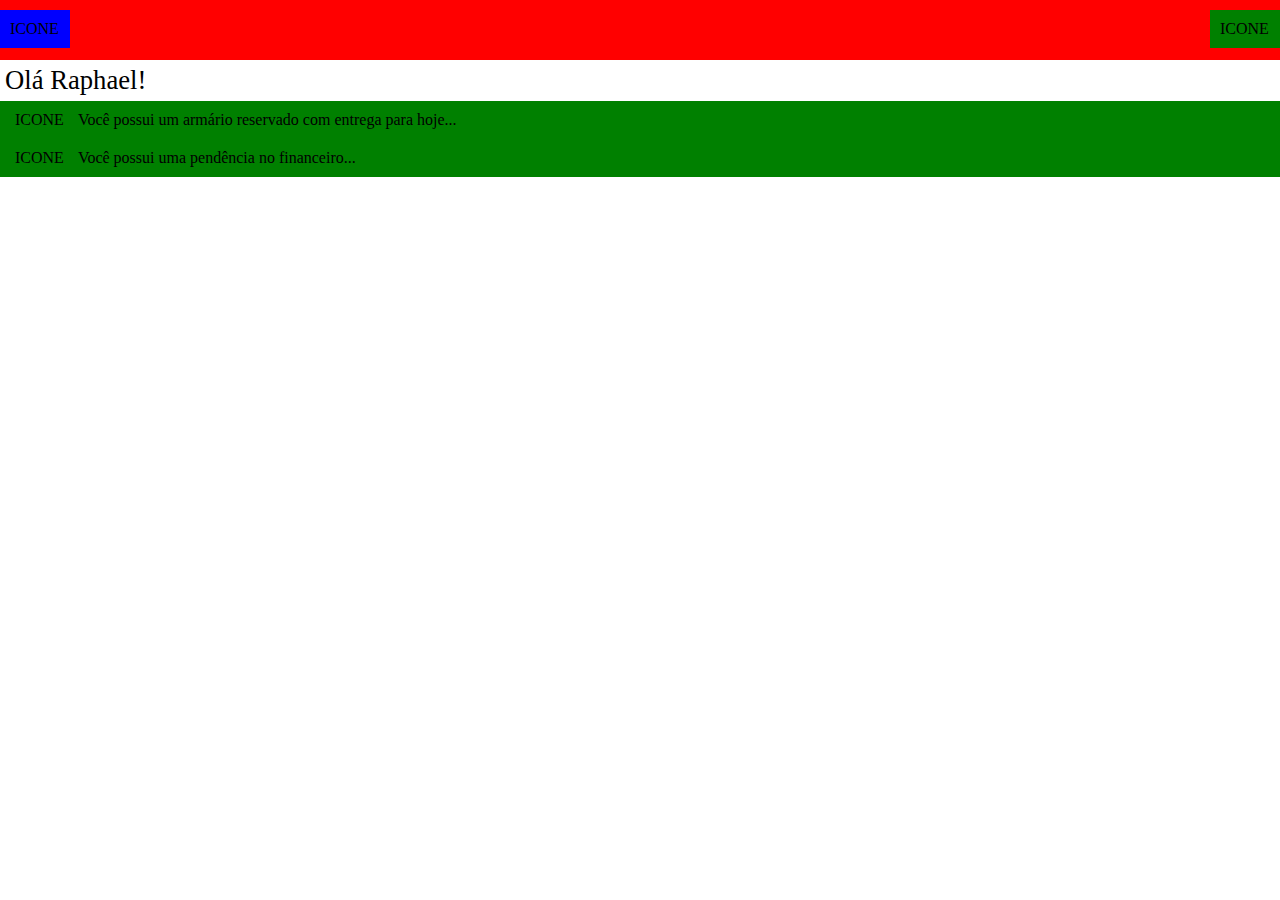
<file: P4/S05/Aulas/S05-A3 - Grid e Responsividade/index.html>
<html>
    <head>
        <title> Dashboard App Inatel </title>
        <link rel="stylesheet" href="styles.css">
    </head>
    <body>
        <header id="head">
            <div id="menu">ICONE</div>
            <div id="perfil">ICONE</div>
        </header>
        <main>
            <div id="mensagens">
                <div id="user_name">Olá Raphael!</div>
                <div id="mns_box">
                    <div id="icon">ICONE</div>
                    <div id="mns">Você possui um armário reservado com entrega para hoje...</div>
                </div>
                <div id="mns_box">
                    <div id="icon">ICONE</div>
                    <div id="mns">Você possui uma pendência no financeiro...</div>
                </div>
            </div>
        </main>
    </body>
</html>
</file>
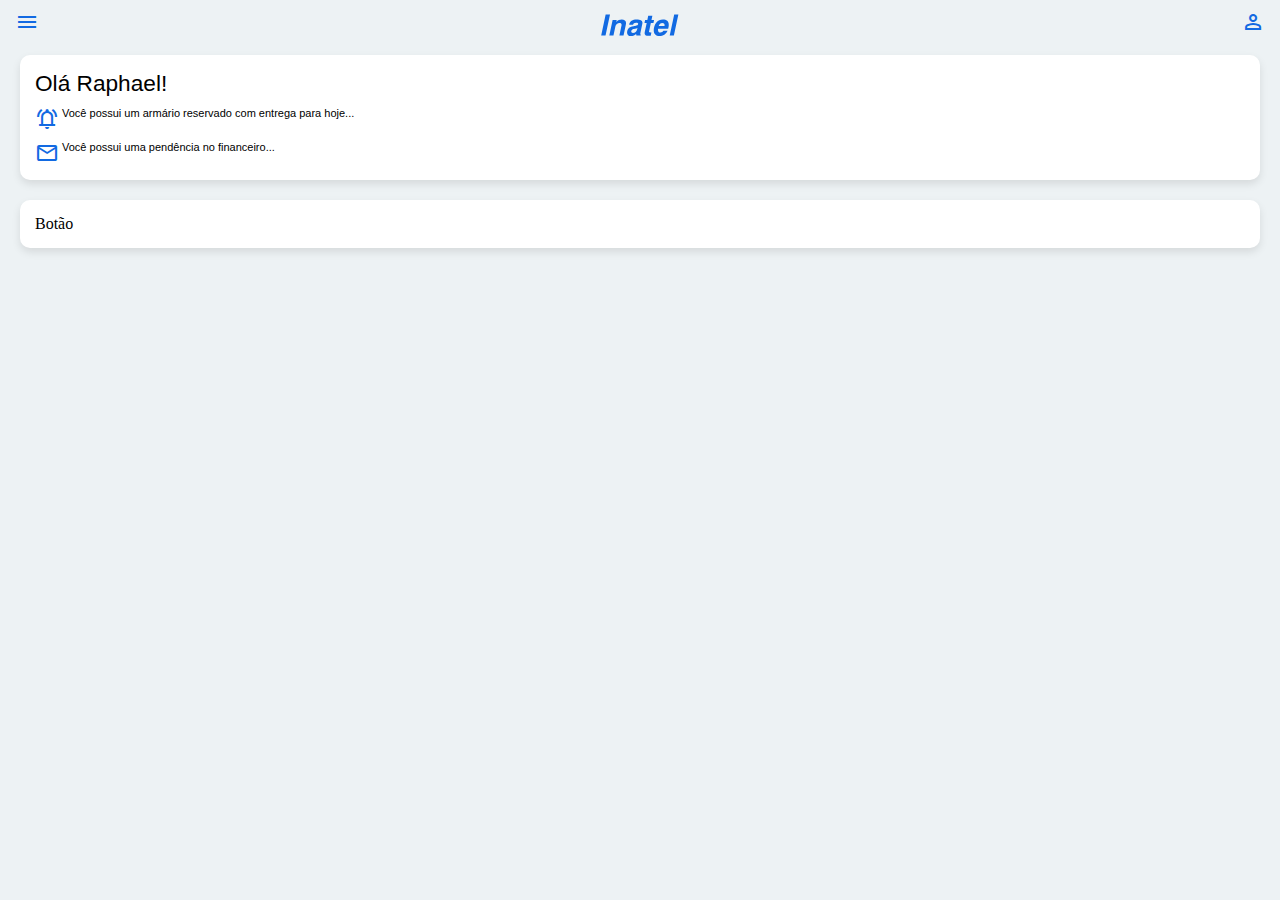
<file: P4/S05/Aulas/S05-A4 - Cores, Tipografia e Ícones/index.html>
<html>
    <head>
        <title> Dashboard App Inatel </title>
        <link rel="stylesheet" href="styles.css">
        <link rel="stylesheet" href="https://fonts.googleapis.com/css2?family=Material+Symbols+Outlined" />
    </head>
    <body>
        <div id="menu_aba">
            <div id="menu_bot" onclick="closeMenu(), temaInatel()">Tema Inatel</div>
            <div id="menu_bot" onclick="closeMenu(), temaLim()">Tema Limão</div>
            <div id="menu_bot" onclick="closeMenu(), temaDark()">Tema Dark</div>
        </div> 
        <header id="head">   
            <div id="menu" onclick="openMenu()">
                <span class="material-symbols-outlined icoG">
                    menu
                </span>
            </div>
            <div id="logo"><svg class="svg_logo" xmlns="http://www.w3.org/2000/svg" viewBox="100 150 390 116"><path class="path_logo" d="M127.455,156.988h21.287l-21.859,102.835H105.69L127.455,156.988L127.455,156.988z M225.618,208.048	l-10.941,51.775H194.51l9.726-45.911c0.286-1.168,0.477-2.312,0.62-3.456c0.143-1.144,0.214-2.145,0.214-3.027	c0-2.86-0.834-4.982-2.527-6.412c-1.668-1.407-4.147-2.122-7.461-2.122c-5.078,0-9.392,1.406-12.968,4.219 c-3.552,2.836-5.888,6.698-6.96,11.633l-9.559,45.076h-20.31l16.186-75.946h19.905l-2.002,9.559 c3.957-3.886,8.105-6.794,12.491-8.701c4.362-1.907,9.011-2.86,13.945-2.86c6.508,0,11.656,1.501,15.447,4.529 c3.79,3.027,5.697,7.151,5.697,12.372c0,1.239-0.096,2.55-0.286,3.933S226.143,205.855,225.618,208.048L225.618,208.048z	 M282.709,222.636c-3.29,1.455-7.318,2.646-12.038,3.6c-4.744,0.954-7.557,1.55-8.438,1.788c-3.218,0.978-5.674,2.526-7.414,4.648	c-1.716,2.122-2.574,4.672-2.574,7.652c0,2.074,0.739,3.719,2.24,4.887c1.478,1.168,3.552,1.74,6.222,1.74	c5.078,0,9.487-1.574,13.206-4.721s6.15-7.342,7.271-12.61L282.709,222.636L282.709,222.636z M306.333,202.613l-9.154,43.145	c-0.238,1.313-0.405,2.432-0.524,3.361s-0.167,1.717-0.167,2.385c0,1.168,0.167,2.098,0.548,2.789 c0.381,0.715,1.049,1.406,2.026,2.098l-0.763,3.432h-21.025c-0.048-0.285-0.143-0.643-0.286-1.119	c-0.381-1.813-0.572-3.076-0.572-3.768c0-0.428,0.048-1,0.119-1.715c0.072-0.74,0.167-1.574,0.31-2.551	c-3.218,3.861-7.032,6.793-11.49,8.818c-4.458,2.027-9.344,3.053-14.708,3.053c-5.721,0-10.274-1.455-13.659-4.338	c-3.361-2.885-5.054-6.771-5.054-11.658c0-9.51,2.574-16.876,7.724-22.097c5.125-5.197,13.206-8.629,24.171-10.25	c1.788-0.287,4.195-0.645,7.271-1.049c10.131-1.168,15.185-4.53,15.185-10.108c0-2.098-0.834-3.623-2.527-4.577	c-1.669-0.954-4.338-1.43-8.033-1.43c-4.195,0-7.581,0.93-10.131,2.813c-2.574,1.883-4.052,4.529-4.481,7.914h-19.166	c1.359-8.2,5.292-14.684,11.824-19.451c6.507-4.768,14.731-7.151,24.672-7.151c8.987,0,15.971,1.454,20.954,4.362	s7.484,6.984,7.484,12.205c0,0.834-0.047,1.668-0.143,2.503C306.642,201.063,306.5,201.874,306.333,202.613L306.333,202.613z	 M335.081,163.281h20.31l-4.338,20.595h12.634l-3.004,14.303h-12.776l-8.844,42.026c0,0.238-0.048,0.547-0.144,0.93	c-0.095,0.404-0.144,0.668-0.144,0.811c0,1.119,0.549,1.93,1.67,2.406c1.119,0.502,3.051,0.74,5.792,0.74h4.409l-3.289,15.303	c-1.168,0.049-2.717,0.096-4.672,0.145c-3.528,0.094-5.84,0.143-6.913,0.143c-6.508,0-11.18-0.883-14.017-2.646	c-2.837-1.787-4.267-4.672-4.267-8.678c0-1.119,0.118-2.455,0.357-4.051c0.214-1.574,0.596-3.6,1.12-6.08l8.701-41.048h-10.752	l3.004-14.303h10.895L335.081,163.281L335.081,163.281z M432.339,227.213H383.4c-0.167,1.025-0.311,2.026-0.405,3.004	s-0.144,1.835-0.144,2.574c0,4.1,0.978,7.199,2.956,9.297s4.911,3.146,8.772,3.146c3.266,0,6.031-0.668,8.344-1.979	c2.313-1.334,4.434-3.48,6.389-6.46h20.309c-3.576,7.962-8.914,14.208-16.018,18.761c-7.105,4.553-14.994,6.842-23.695,6.842	c-8.63,0-15.424-2.551-20.43-7.676c-5.006-5.127-7.508-12.016-7.508-20.692c0-6.197,1.096-12.609,3.289-19.236	c2.17-6.627,5.077-12.325,8.725-17.092c4.172-5.435,9.059-9.559,14.588-12.348c5.531-2.789,11.633-4.195,18.283-4.195	c8.939,0,15.924,2.36,20.955,7.104c5.029,4.72,7.531,11.275,7.531,19.666c0,2.193-0.213,4.696-0.666,7.534	C434.246,218.322,433.458,222.232,432.339,227.213L432.339,227.213z M414.46,213.912c0.143-1.119,0.262-2.098,0.334-2.955	c0.07-0.858,0.096-1.55,0.096-2.05c0-3.385-0.979-6.031-2.957-7.914s-4.768-2.813-8.344-2.813c-4.146,0-7.676,1.335-10.607,4.005	s-5.172,6.579-6.697,11.728H414.46L414.46,213.912z M461.826,156.988h20.311l-21.932,102.835h-20.262L461.826,156.988	L461.826,156.988z"></path></svg></div>
            <div id="perfil"><span class="material-symbols-outlined icoG">Person</span></div>
        </header>
        <main>
            <div id="mensagens">
                <div id="user_name" class="font">Olá Raphael!</div>
                <div id="mns_box">
                    <div id="icon">
                        <span class="material-symbols-outlined">notifications_active</span>
                    </div>
                    <div id="mns" class="font">Você possui um armário reservado com entrega para hoje...</div>
                </div>
                <div id="mns_box">
                    <div id="icon">
                        <span class="material-symbols-outlined">mail</span>
                    </div>
                    <div id="mns" class="font">Você possui uma pendência no financeiro...</div>
                </div>
            </div>
        
            <div id="componentes">
                <md-filled-button>Botão</md-filled-button>
            </div>  
        </main>
    </body>
</html>
</file>
<file: P4/S05/Aulas/S05-A3 - Grid e Responsividade/styles.css>
body {
    margin: 0px;
}

header {
    position: relative;
    top: 0px;
    left: 0px;
    right: 0px;
    background-color: red;
    padding: 30px;
    display: block;
}

#menu {
    width: 50px;
    background-color: blue;
    padding: 10px;
    position: absolute;
    left: 0px;
    top: 10px;
}

#perfil {
    width: 50px;
    background-color: green;
    padding: 10px;
    position: absolute;
    right: 0px;
    top: 10px;
}

#user_name {
    display: block;
    font-size: 20pt;
    padding: 5px;
}

#mns_box {
    position: relative;
    background-color: green;
    top: 0px;
    left: 0px;
    right: 0px;
    padding: 10px;
}

#icon {
    padding: 5px;
    display: inline;
}

#mns {
    padding: 5px;
    display: inline;
}
</file>
<file: P4/S05/Aulas/S05-A4 - Cores, Tipografia e Ícones/styles.css>
:root {
  --cor-click: #126ae2; /* Click */
  --cor-sombra: #0a599b; /* Azul Escuro */
  --cor-text: black; /* Preto */
  --cor-back1: #edf2f4; /* Azul claro */
  --cor-back2: #6a937a; /* Verde Escuro */
  
  --md-sys-color-primary: #126ae2;
  --md-sys-color-on-primary: #FFFFFF;
  --md-sys-color-primary-container: #edf2f4;
  --md-sys-color-on-primary-container: #002020;
}

body {
    margin: 0px;
    background-color: var(--cor-back1);
}

@import url(https://fonts.googleapis.com/css?family=Arimo);

header {
    position: relative;
    height: 35px;
    top: 0px;
    left: 0px;
    right: 0px;
}

#menu {
    position: absolute;
    left: 0px;
    top: 10px;
    margin-left: 15px;
    cursor: pointer;
}

#logo {
    position: absolute;
    top: 13px;
    left: 50%;
    transform: translate(-50%);
}

.svg_logo{
    width: 80px;
}

.path_logo{
    fill: var(--cor-click);
}

#perfil {
    position: absolute;
    right: 0px;
    top: 10px;
    margin-right: 15px;
}

#mensagens {
    position: relative;
    background-color: white;
    top: 0px;
    left: 0px;
    right: 0px;
    padding: 15px;
    margin: 20px;
    border-radius: 10px;
    box-shadow: 0px 4px 8px rgba(0, 0, 0, 0.1);
}

#user_name {
    display: block;
    font-size: 17pt;
}

#mns_box {
    position: relative;
    top: 0px;
    left: 0px;
    right: 0px;
    margin-top:5px;
}

#icon {
    width: 18px;
    display: inline-block;
    vertical-align: top;
    margin-top: 5px;
}

#mns {
    padding: 5px;
    width: 80%;
    display: inline-block;
}

.material-symbols-outlined {
    color: var(--cor-click);
    font-variation-settings:
    'FILL' 0,
    'wght' 400,
    'GRAD' 0,
    'opsz' 24
}

.icoG {
    font-size: 30px;
}

.icoP {
    font-size: 18px;
    /* vertical-align: middle; */ /* propriedade para deixar o icone centralizado na linha */
}

.font {
    font-family: "Arimo", sans-serif;
    font-optical-sizing: auto;
    font-weight: 400;
    font-style: normal;
    font-size: 11px;
    color: var(--cor-text);
}

#menu_aba {
    height: 100%;
    width: 100%;
    position: fixed;
    top: 0;
    left: 0;
    background-color: white;
    overflow-x: hidden;
    transition: 0.5s;
    z-index: 1;
    display: none;
    border-radius: 10px;
}

#menu_bot {
    position: relative;
    padding: 20px;
    display: block;
    cursor: pointer;
    font-family: "Arimo", sans-serif;
    font-optical-sizing: auto;
    font-weight: 400;
    font-style: normal;
    font-size: 14pt;
    color: var(--cor-click);
    transition: 0.5s;
}

#componentes {
    position: relative;
    background-color: white;
    top: 0px;
    left: 0px;
    right: 0px;
    padding: 15px;
    margin: 20px;
    border-radius: 10px;
    box-shadow: 0px 4px 8px rgba(0, 0, 0, 0.1);
}
</file>
